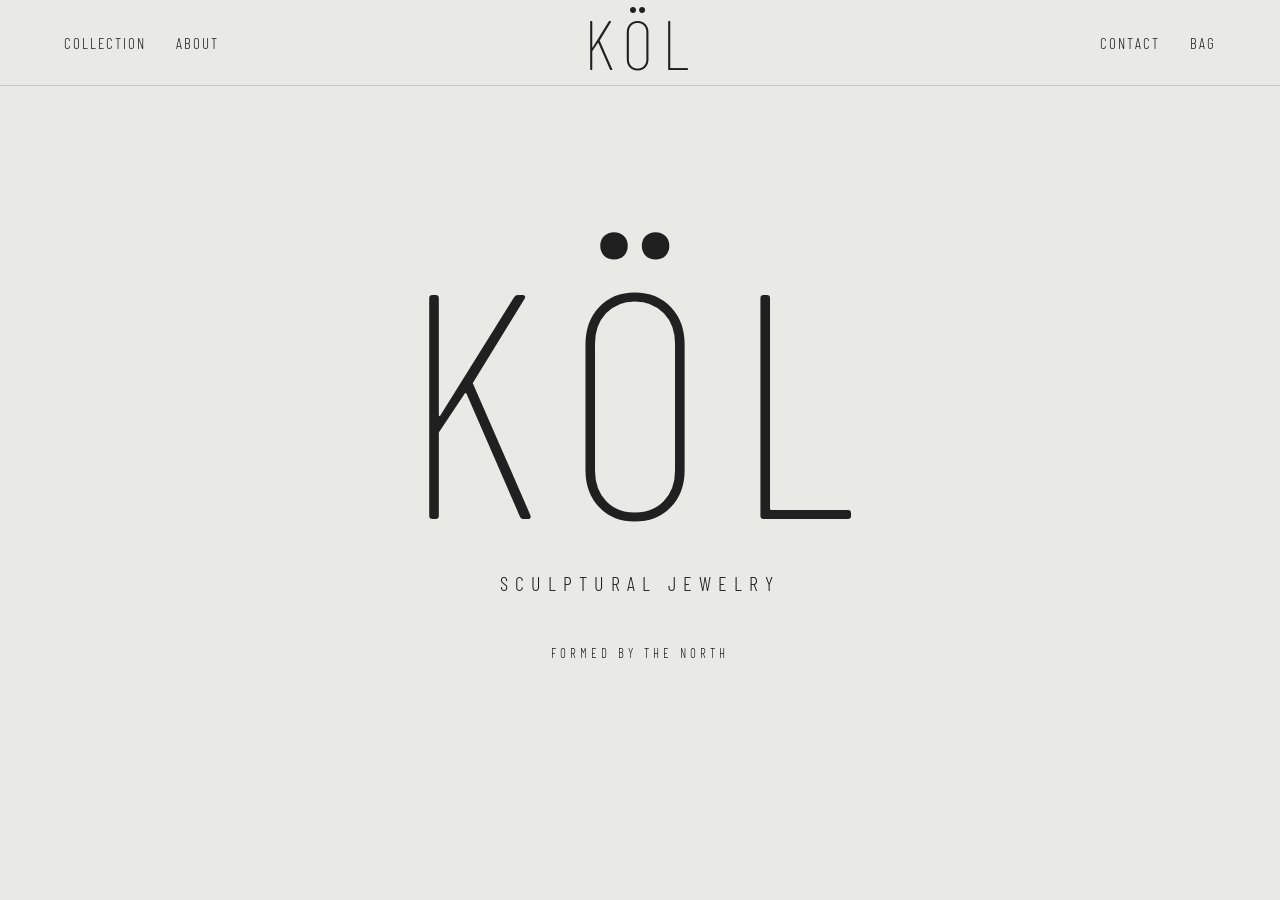
<file: index.html>
<!DOCTYPE html>
<html lang="en">
<head>
  <meta charset="UTF-8">
  <meta name="viewport"
        content="width=device-width, initial-scale=1.0">

  <title>KÖL — Sculptural Jewelry</title>
  <meta name="description"
      content="Discover KÖL, a contemporary jewelry brand featuring minimalist rings, earrings and necklaces inspired by sculptural forms.">

  <meta name="robots" content="index, follow">

  <!-- Подключаем Barlow Condensed из Google Fonts -->
  <link rel="preconnect"
        href="https://fonts.googleapis.com">

  <link rel="preconnect"
        href="https://fonts.gstatic.com"
        crossorigin>

  <link href="https://fonts.googleapis.com/css2?family=Barlow+Condensed:wght@100;200;300;400&display=swap"
        rel="stylesheet">

  <!-- Подключаем наш CSS -->
  <link rel="stylesheet" href="style.css">
</head>

<body>

  <header class="header">

    <nav class="nav-left">
      <a href="catalog.html">COLLECTION</a>
      <a href="#about">ABOUT</a>
    </nav>

    <a href="#" class="logo">KÖL</a>

    <nav class="nav-right">
      <a href="#contact">CONTACT</a>
      <a href="cart.html">BAG</a>
    </nav>

  </header>

  <main class="hero">
    <h1>KÖL</h1>
    <p>SCULPTURAL JEWELRY</p>
    <span>FORMED BY THE NORTH</span>
  </main>

</body>
</html>
</file>
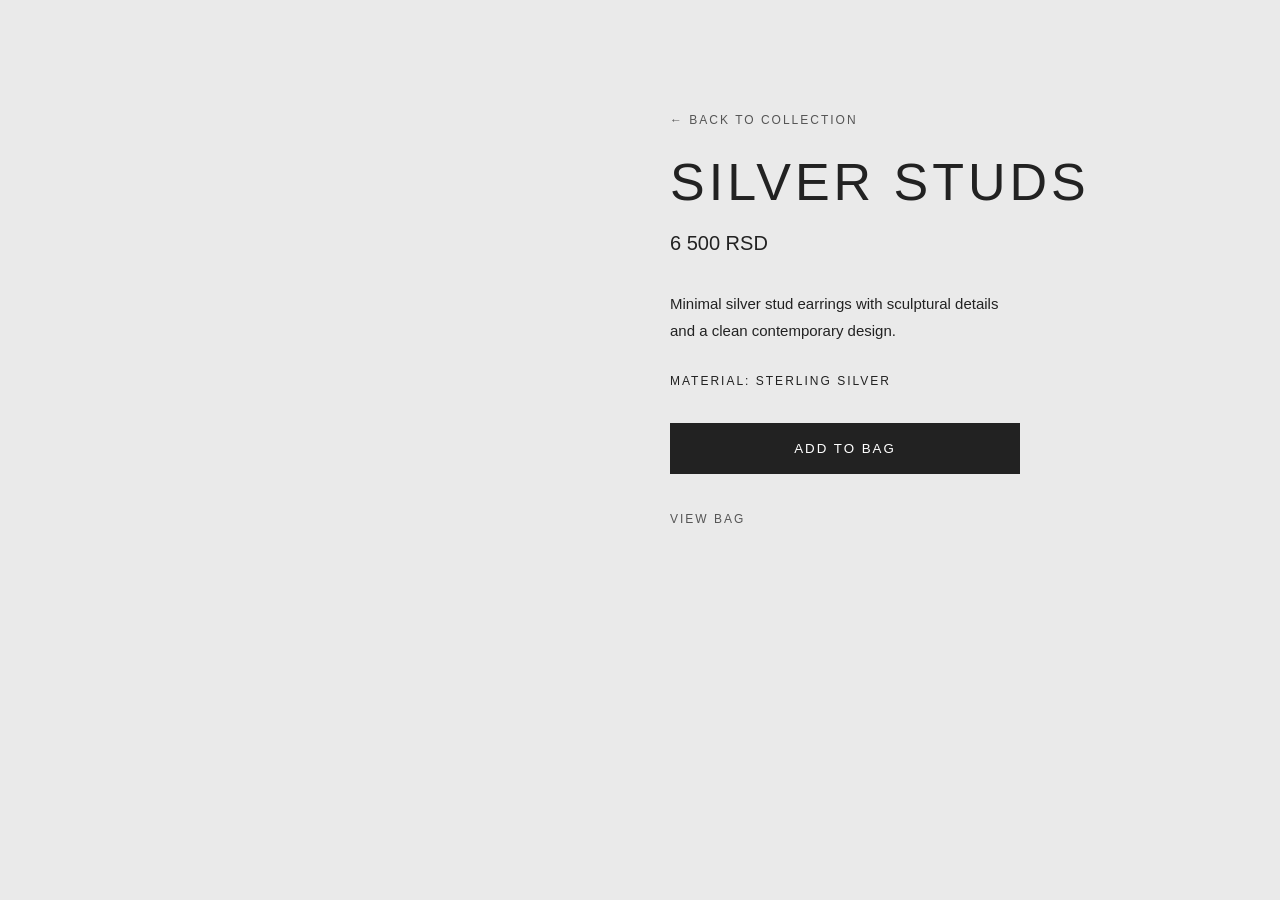
<file: earrings.html>
<!DOCTYPE html>
<html lang="en">

<head>
    <meta charset="UTF-8">
    <meta name="viewport"
          content="width=device-width, initial-scale=1.0">

    <title>KÖL — Silver Studs</title>
    <meta name="description"
          content="Discover Silver Studs by KÖL. Minimal silver earrings with sculptural details.">

    <link rel="stylesheet" href="style.css">
    <script src="script.js" defer></script>
</head>

<body>

    <main class="product-page">

        <div class="product-photo">
            <!-- Product photo will be added later -->
        </div>

        <div class="product-information">

            <a href="catalog.html" class="back-link">
                ← BACK TO COLLECTION
            </a>

            <h1>SILVER STUDS</h1>

            <p class="product-price">6 500 RSD</p>

            <p class="product-description">
                Minimal silver stud earrings with
                sculptural details and a clean
                contemporary design.
            </p>

            <p class="product-material">
                MATERIAL: STERLING SILVER
            </p>

            <div class="product-options">

                <button id="add-to-cart" type="button">
                    ADD TO BAG
                </button>

            </div>

            <a href="cart.html" class="back-link">
                VIEW BAG
            </a>

        </div>

    </main>

</body>
</html>
</file>
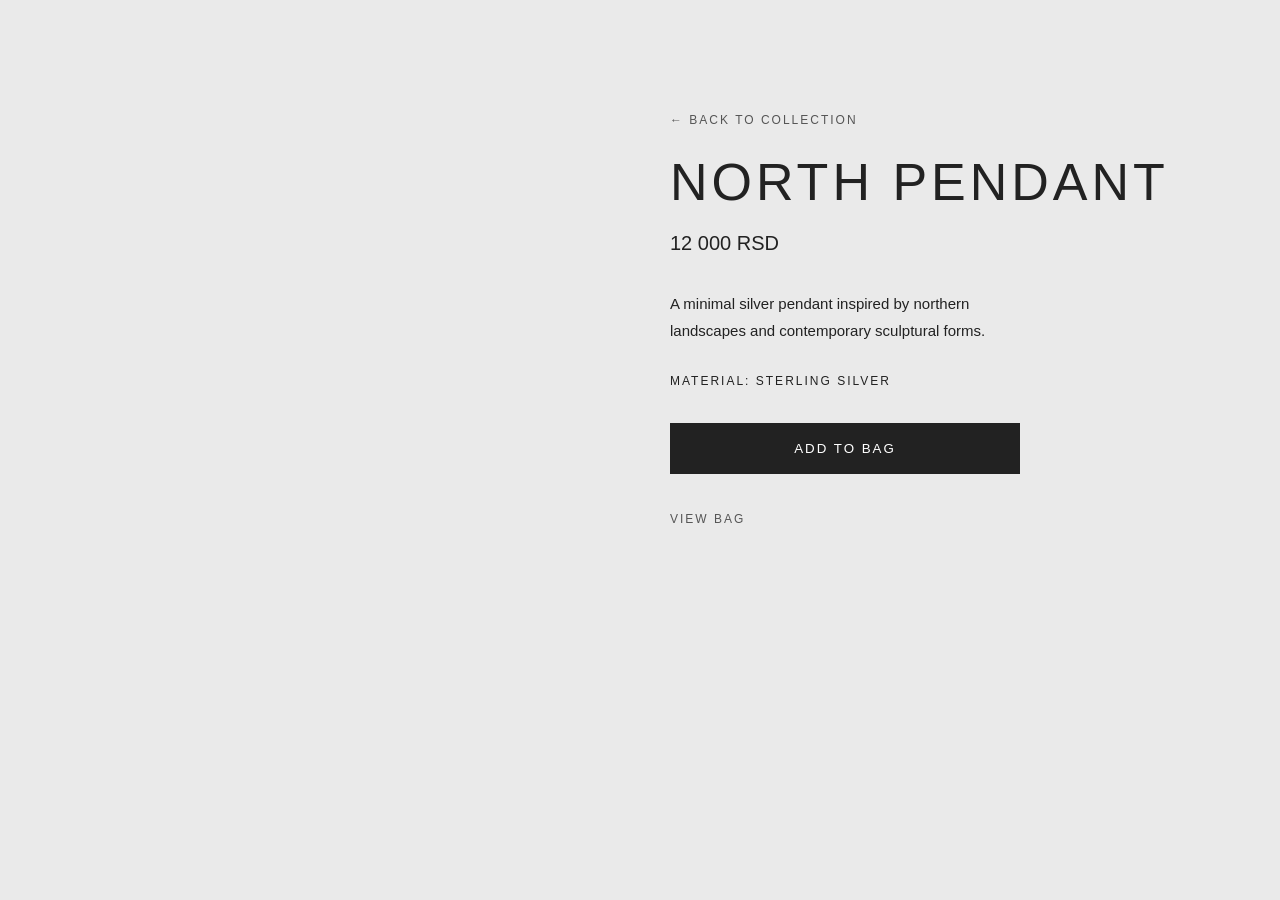
<file: necklace.html>
<!DOCTYPE html>
<html lang="en">

<head>
    <meta charset="UTF-8">
    <meta name="viewport"
          content="width=device-width, initial-scale=1.0">

    <title>KÖL — North Pendant</title>
    <meta name="description"
          content="Discover North Pendant by KÖL. Sculptural silver pendant inspired by northern landscapes.">

    <link rel="stylesheet" href="style.css">
    <script src="script.js" defer></script>
</head>

<body>

    <main class="product-page">

        <div class="product-photo">
            <!-- Product photo will be added later -->
        </div>

        <div class="product-information">

            <a href="catalog.html" class="back-link">
                ← BACK TO COLLECTION
            </a>

            <h1>NORTH PENDANT</h1>

            <p class="product-price">12 000 RSD</p>

            <p class="product-description">
                A minimal silver pendant inspired
                by northern landscapes and
                contemporary sculptural forms.
            </p>

            <p class="product-material">
                MATERIAL: STERLING SILVER
            </p>

            <div class="product-options">

                <button id="add-to-cart" type="button">
                    ADD TO BAG
                </button>

            </div>

            <a href="cart.html" class="back-link">
                VIEW BAG
            </a>

        </div>

    </main>

</body>
</html>
</file>
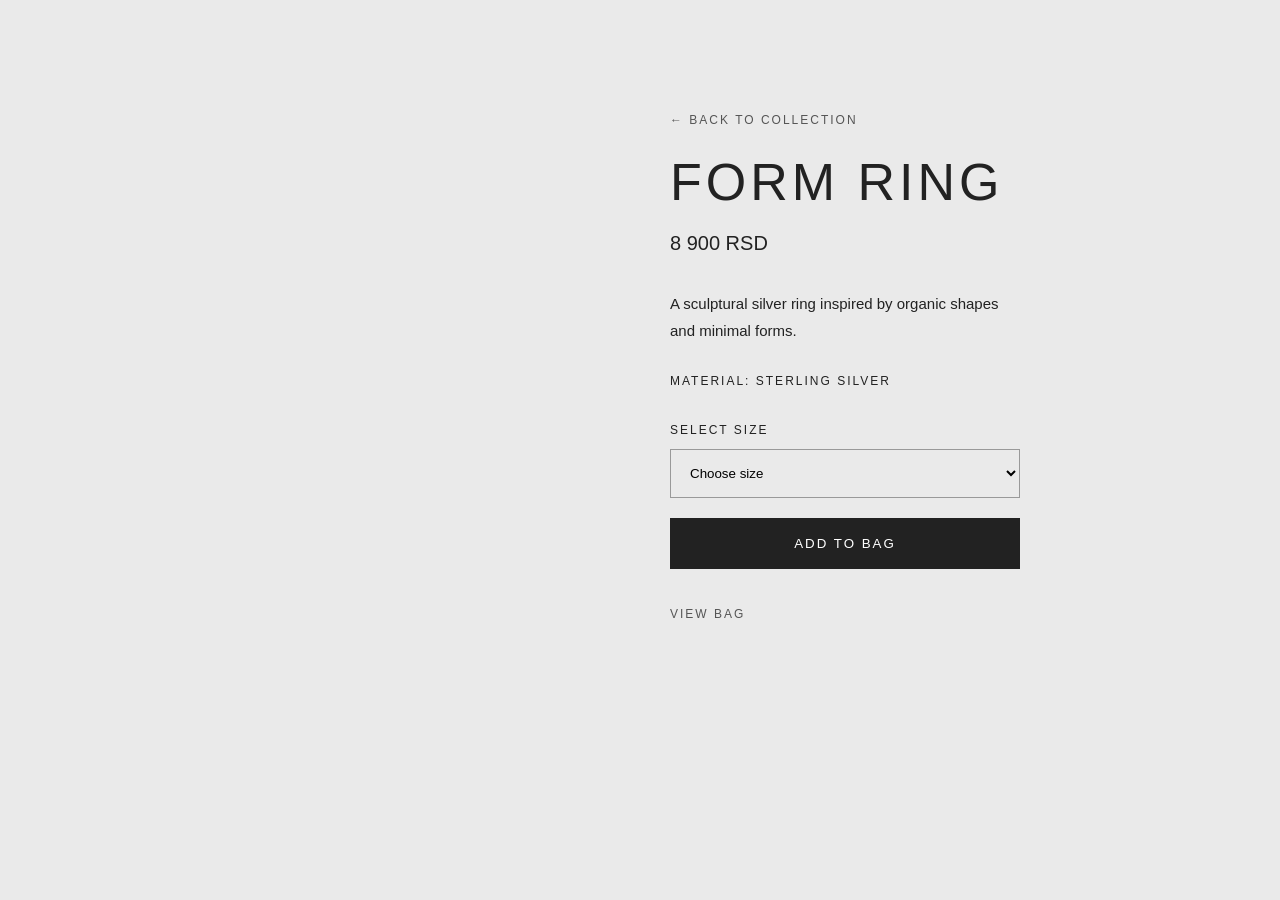
<file: ring.html>
<!DOCTYPE html>
<html lang="en">

<head>
    <meta charset="UTF-8">
    <meta name="viewport"
          content="width=device-width, initial-scale=1.0">

    <title>KÖL — Form Ring</title>
    <meta name="description"
          content="Discover Form Ring by KÖL. Minimal sculptural jewelry inspired by organic shapes.">

    <link rel="stylesheet" href="style.css">
    <script src="script.js" defer></script>
</head>

<body>

    <main class="product-page">

        <div class="product-photo">
            <!-- Product photo will be added later -->
        </div>

        <div class="product-information">

            <a href="catalog.html" class="back-link">
                ← BACK TO COLLECTION
            </a>

            <h1>FORM RING</h1>

            <p class="product-price">8 900 RSD</p>

            <p class="product-description">
                A sculptural silver ring inspired by
                organic shapes and minimal forms.
            </p>

            <p class="product-material">
                MATERIAL: STERLING SILVER
            </p>

            <div class="product-options">

                <label for="ring-size">SELECT SIZE</label>

                <select id="ring-size">
                    <option value="">Choose size</option>
                    <option value="16">16</option>
                    <option value="17">17</option>
                    <option value="18">18</option>
                    <option value="19">19</option>
                </select>

                <button id="add-to-cart" type="button">
                    ADD TO BAG
                </button>

            </div>

            <a href="cart.html" class="back-link">
                VIEW BAG
            </a>

        </div>

    </main>

</body>
</html>
</file>
<file: style.css>
* {
  margin: 0;
  padding: 0;
  box-sizing: border-box;
}

body {
  background-color: #e9e9e5;
  color: #202020;
  font-family: "Barlow Condensed", sans-serif;
}

/* Шапка сайта */

.header {
  display: flex;
  justify-content: space-between;
  align-items: center;
  padding: 25px 5%;
  border-bottom: 1px solid #c9c9c5;
}

.nav-left,
.nav-right {
  display: flex;
  gap: 30px;
  flex: 1;
}

.nav-right {
  justify-content: flex-end;
}

nav a {
  font-size: 15px;
  font-weight: 300;
  letter-spacing: 2px;
  text-decoration: none;
  color: #202020;
}

/* Логотип */

.logo {
  font-family: "Barlow Condensed", sans-serif;
  font-size: 70px;
  font-weight: 100;
  letter-spacing: 0.12em;
  line-height: 0.5;
  color: #202020;
  text-decoration: none;
}

/* Главный экран */

.hero {
  min-height: 80vh;
  display: flex;
  flex-direction: column;
  align-items: center;
  justify-content: center;
}

.hero h1 {
  font-size: clamp(120px, 25vw, 350px);
  font-weight: 100;
  letter-spacing: 0.08em;
  line-height: 1;
}

.hero p {
  font-size: 20px;
  font-weight: 300;
  letter-spacing: 7px;
  margin-top: 20px;
}

.hero span {
  font-size: 13px;
  font-weight: 300;
  letter-spacing: 4px;
  margin-top: 50px;
}

/* Адаптация для телефона */

@media (max-width: 650px) {
  .header {
    flex-wrap: wrap;
    gap: 20px;
    justify-content: center;
  }

  .logo {
    order: -1;
    width: 100%;
    text-align: center;
  }

  .nav-left,
  .nav-right {
    justify-content: center;
  }

  .hero p {
    font-size: 14px;
    letter-spacing: 4px;
  }
}

/* COLLECTION PAGE */

.catalog-page {
    padding: 60px 5%;
    background-color: #eaeaea;
    min-height: 100vh;
}

.catalog-page h1 {
    font-family: "Barlow Condensed", sans-serif;
    font-weight: 300;
    font-size: 36px;
    letter-spacing: 5px;
    margin-bottom: 50px;
}

.catalog-header {
    display: flex;
    justify-content: space-between;
    align-items: center;
    padding: 25px 5%;
    background-color: #eaeaea;
}

.catalog-header a {
    color: #222;
    text-decoration: none;
}

.catalog-header nav {
    display: flex;
    gap: 30px;
}

.catalog-logo {
    font-family: "Barlow Condensed", sans-serif;
    font-size: 38px;
    font-weight: 300;
    letter-spacing: 5px;
}

.product-grid {
    display: grid;
    grid-template-columns: repeat(3, 1fr);
    gap: 25px;
}

.product img {
    display: block;
    width: 100%;
    aspect-ratio: 3 / 4;
    object-fit: cover;
}

.product h2 {
    font-family: "Barlow Condensed", sans-serif;
    font-size: 23px;
    font-weight: 400;
    letter-spacing: 2px;
    margin: 18px 0 6px;
}

.product p {
    font-size: 14px;
    margin: 0;
}

/* MOBILE */

@media (max-width: 768px) {
    .product-grid {
        grid-template-columns: repeat(2, 1fr);
        gap: 12px;
    }

    .catalog-page {
        padding: 30px 4%;
    }

    .product h2 {
        font-size: 18px;
    }
}

@media (max-width: 480px) {
    .product-grid {
        grid-template-columns: 1fr;
    }
}

/* SHOPPING BAG */

.cart-page {
    min-height: 100vh;
    padding: 70px 8%;
    background-color: #eaeaea;
    color: #222;
}

.cart-page h1 {
    font-family: "Barlow Condensed", sans-serif;
    font-size: 48px;
    font-weight: 300;
    letter-spacing: 5px;
    margin-bottom: 50px;
}

.cart-item {
    display: flex;
    align-items: center;
    gap: 30px;
    padding: 25px 0;
    border-bottom: 1px solid #bbb;
}

.cart-item img {
    width: 130px;
    aspect-ratio: 3 / 4;
    object-fit: cover;
}

.cart-item-info {
    flex: 1;
}

.cart-item-info h2 {
    font-size: 20px;
    font-weight: 400;
    margin-bottom: 12px;
}

.cart-item-info p {
    font-size: 14px;
    margin-bottom: 10px;
}

.remove-item {
    background: none;
    border: none;
    padding: 0;
    text-decoration: underline;
    cursor: pointer;
}

.cart-summary {
    display: flex;
    justify-content: space-between;
    margin: 40px 0;
    font-size: 18px;
}

.continue-shopping {
    display: block;
    width: fit-content;
    padding: 18px 35px;
    background-color: #222;
    color: white;
    text-decoration: none;
    letter-spacing: 2px;
    font-size: 12px;
}

@media (max-width: 600px) {
    .cart-page {
        padding: 35px 5%;
    }

    .cart-item {
        gap: 15px;
    }

    .cart-item img {
        width: 90px;
    }
}

/* PRODUCT PAGE */

.product-page {
    display: grid;
    grid-template-columns: 1fr 1fr;
    gap: 60px;
    padding: 80px 8%;
    min-height: 100vh;
    background-color: #eaeaea;
    color: #222;
}

.product-photo img {
    display: block;
    width: 100%;
    height: auto;
}

.product-information {
    padding-top: 30px;
}

.back-link {
    display: inline-block;
    margin-bottom: 25px;
    color: #555;
    text-decoration: none;
    font-size: 12px;
    letter-spacing: 2px;
}

.product-information h1 {
    font-family: "Barlow Condensed", sans-serif;
    font-size: 52px;
    font-weight: 300;
    letter-spacing: 4px;
}

.product-price {
    font-size: 20px;
    margin-top: 20px;
}

.product-description {
    max-width: 350px;
    font-size: 15px;
    line-height: 1.8;
    margin-top: 35px;
}

.product-material {
    font-size: 12px;
    letter-spacing: 2px;
    margin-top: 30px;
}

.product-options {
    max-width: 350px;
    margin: 35px 0;
}

.product-options label {
    display: block;
    margin-bottom: 12px;
    font-size: 12px;
    letter-spacing: 2px;
}

.product-options select {
    width: 100%;
    padding: 15px;
    margin-bottom: 20px;
    background: transparent;
    border: 1px solid #999;
}

#add-to-cart {
    width: 100%;
    padding: 18px;
    background-color: #222;
    color: white;
    border: none;
    letter-spacing: 2px;
    cursor: pointer;
}

#add-to-cart:hover {
    background-color: #555;
}

@media (max-width: 768px) {
    .product-page {
        grid-template-columns: 1fr;
        gap: 25px;
        padding: 30px 5%;
    }

    .product-information {
        padding-top: 0;
    }
}

/* PRODUCT CARD LINKS */

.product-link {
    display: block;
    color: inherit;
    text-decoration: none;
    cursor: pointer;
}

.product-link:hover img {
    opacity: 0.85;
    transition: opacity 0.3s ease;
}
</file>
